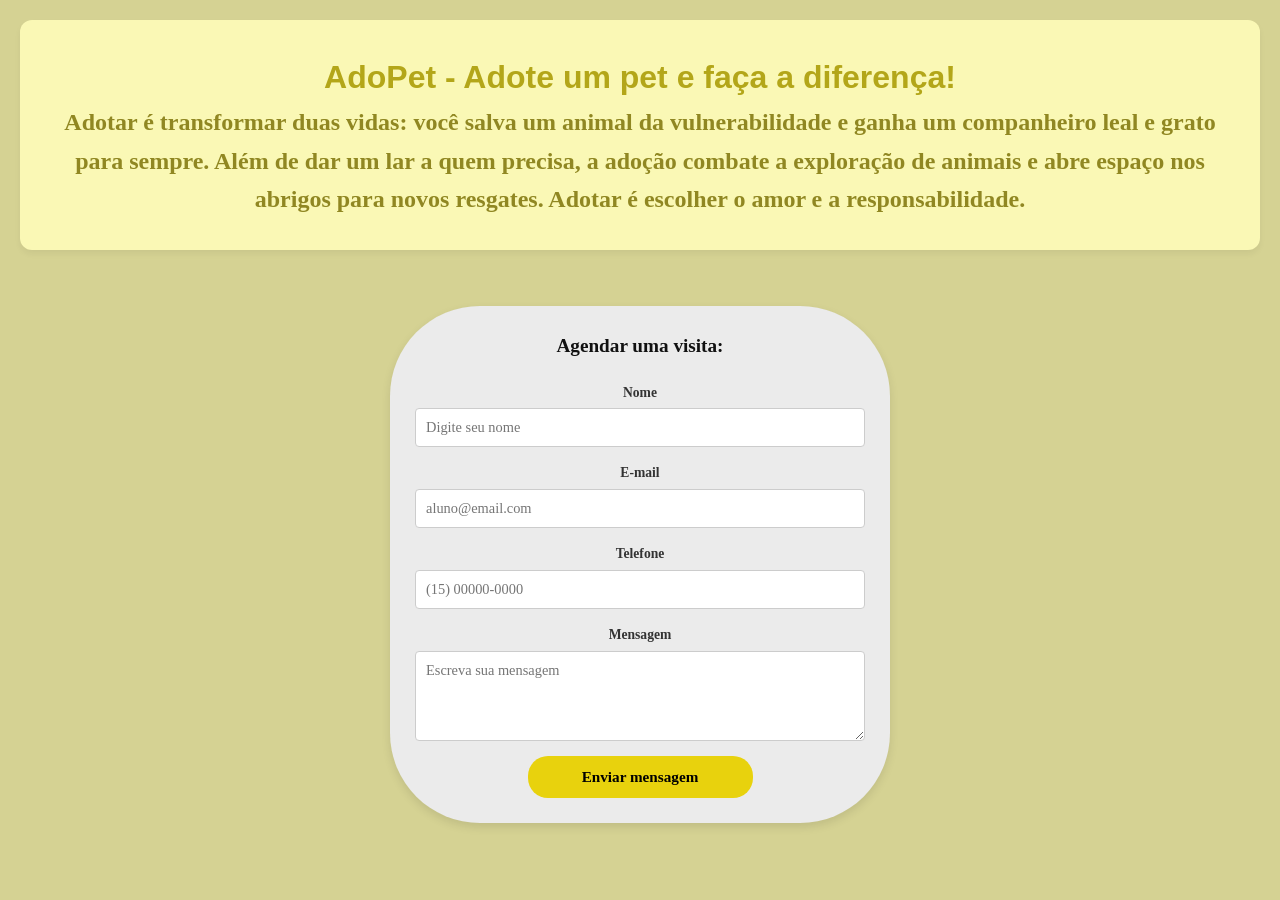
<file: adopet.html>
<!DOCTYPE html>
<html lang="pt-br">
<head>
    <meta charset="UTF-8">
    <meta name="viewport" content="width=device-width, initial-scale=1.0">
    <link rel="stylesheet" href="style.css">
    <title >
       AdoPet 💛
    </title>
     <style>
    body {
        background-color: rgb(213, 210, 147);
    }
</style>

</head>
<body>

    <header>
        <h1 style="color: #b3a619; text-align: center; font-family: 'Franklin Gothic Medium', 'Arial Narrow', Arial, sans-serif;">
            AdoPet - Adote um pet e faça a diferença!
        </h1>
        <h2 style="color: #908722; text-align: center; font-family: 'Merriweather', serif;">
            Adotar é transformar duas vidas: você salva um animal da vulnerabilidade e ganha um companheiro leal e grato para sempre. Além de dar um lar a quem precisa, a adoção combate a exploração de animais e abre espaço nos abrigos para novos resgates. Adotar é escolher o amor e a responsabilidade.
        </h2>
    </header>

    <br>

    <main class="form-container">
        <h2> Agendar uma visita: </h2>
        
        <form action="#" method="POST">
            <div class="form-group">
                <label for="nome">Nome</label>
                <input type="text" id="nome" name="nome" placeholder="Digite seu nome" required>
            </div>

            <div class="form-group">
                <label for="email">E-mail</label>
                <input type="email" id="email" name="email" placeholder="aluno@email.com" required>
            </div>

            <div class="form-group">
                <label for="telefone">Telefone</label>
                <input type="tel" id="telefone" name="telefone" placeholder="(15) 00000-0000">
            </div>

            <div class="form-group">
                <label for="mensagem">Mensagem</label>
                <textarea id="mensagem" name="mensagem" rows="4" placeholder="Escreva sua mensagem"></textarea>
            </div>

            <button type="submit" class="btn-enviar">Enviar mensagem</button>
        </form>
    </main>

</body>
</html>
</file>
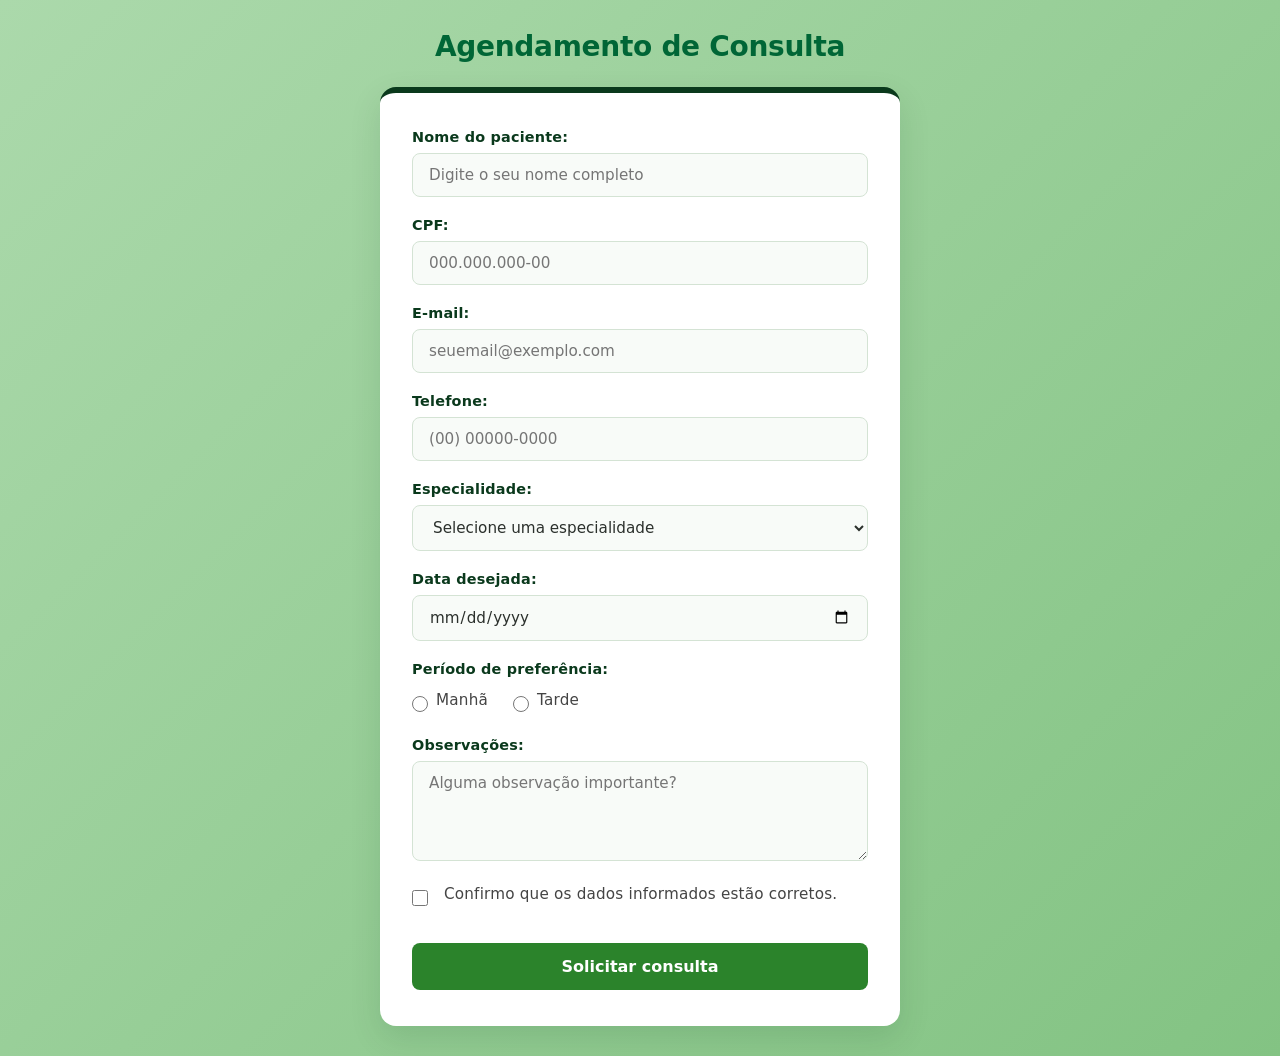
<file: agendamento.html>
<!DOCTYPE html>
<html lang="pt-br">
<head>
    <meta charset="UTF-8">
    <meta name="viewport" content="width=device-width, initial-scale=1.0">
    <title>Agendamento de Consulta</title>
    <link rel="stylesheet" href="agendamento.css">
</head>
<body>

    <h1> Agendamento de Consulta </h1>

    <form action="#" method="post">

        <div class="form-group">
            <label for="nome">Nome do paciente:</label>
            <input type="text" id="nome" name="nome" placeholder="Digite o seu nome completo" required>
        </div>

        <div class="form-group">
            <label for="cpf">CPF:</label>
            <input type="text" id="cpf" name="cpf" maxlength="14" placeholder="000.000.000-00" required>
        </div>

        <div class="form-group">
            <label for="email">E-mail:</label>
            <input type="email" id="email" name="email" placeholder="seuemail@exemplo.com">
        </div>

        <div class="form-group">
            <label for="telefone">Telefone:</label>
            <input type="tel" id="telefone" name="telefone" placeholder="(00) 00000-0000" required>
        </div>

        <div class="form-group">
            <label for="especialidade">Especialidade:</label>
            <select id="especialidade" name="especialidade" required>
                <option value="" disabled selected>Selecione uma especialidade</option>
                <option value="Clínica Geral">Clínica Geral</option>
                <option value="Pediatria">Pediatria</option>
                <option value="Cardiologia">Cardiologia</option>
                <option value="Dermatologia">Dermatologia</option>
            </select>
        </div>

        <div class="form-group">
            <label for="data_desejada">Data desejada:</label>
            <input type="date" id="data_desejada" name="data_desejada" required>
        </div>

        <div class="form-group">
            <p class="label-title">Período de preferência:</p>
            <div class="radio-group">
                <input type="radio" id="manha" name="periodo" value="Manhã">
                <label for="manha">Manhã</label>
            </div>
            <div class="radio-group">
                <input type="radio" id="tarde" name="periodo" value="Tarde">
                <label for="tarde">Tarde</label>
            </div>
        </div>

        <div class="form-group">
            <label for="observacoes">Observações:</label>
            <textarea id="observacoes" name="observacoes" rows="4" placeholder="Alguma observação importante?"></textarea>
        </div>

        <div class="form-group checkbox-group">
            <input type="checkbox" id="confirmacao" name="confirmacao" required>
            <label for="confirmacao">Confirmo que os dados informados estão corretos.</label>
        </div>

        <button type="submit">Solicitar consulta</button>

    </form>

</body>
</html>
</file>
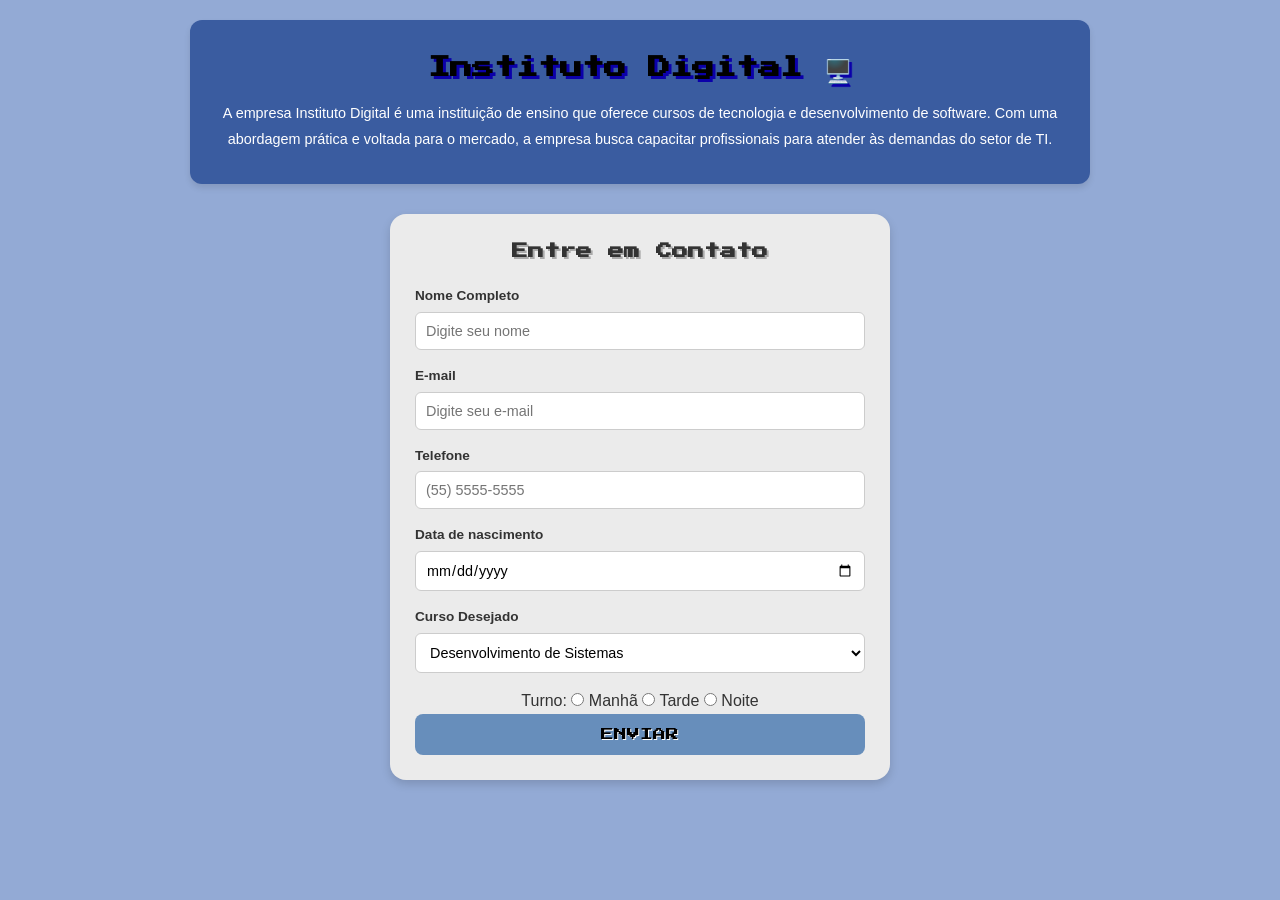
<file: curso.html>
<!DOCTYPE html>
<html lang="pt-br">
<head>
    <meta charset="UTF-8">
    <meta name="viewport" content="width=device-width, initial-scale=1.0">
    <link rel="preconnect" href="https://fonts.googleapis.com">
    <link rel="preconnect" href="https://fonts.gstatic.com" crossorigin>
    <link href="https://fonts.googleapis.com/css2?family=Press+Start+2P&display=swap" rel="stylesheet">
    
    <link rel="stylesheet" href="curso.css">
    <title>Instituto Digital 🖥️</title>
</head>
<body>

    <header>
        <h1>Instituto Digital 🖥️</h1>
        <h2>
            A empresa Instituto Digital é uma instituição de ensino que oferece cursos de tecnologia e desenvolvimento de software. Com uma abordagem prática e voltada para o mercado, a empresa busca capacitar profissionais para atender às demandas do setor de TI.
        </h2>
    </header>

    <main>
        <section class="form-container">
            <h2>Entre em Contato</h2>
            <form action="#" method="post">
                <div class="form-group">
                    <label for="nome">Nome Completo</label>
                    <input type="text" id="nome" name="nome" placeholder="Digite seu nome" required>
                </div>

                <div class="form-group">
                    <label for="email">E-mail</label>
                    <input type="email" id="email" name="email" placeholder="Digite seu e-mail" required>
                </div>

                <div class="form-group">
                    <label for="telefone"> Telefone </label>
                    <input type="tel" id="telefone" name="telefone" placeholder="(55) 5555-5555" required>
                </div>

                
                <div class="form-group">
                    <label for="data-nascimento"> Data de nascimento </label>
                    <input type="date" id="data-nascimento" name="data-nascimento" required>
                </div>

                <div class="form-group">
                    <label for="curso">Curso Desejado </label>
                    <select id="curso" name="curso" required>

                        <option value="dev">Desenvolvimento de Sistemas</option>
                        <option value="redes"> Redes de computadores </option>
                        <option value="adm"> Administração </option>
                        <option value="mec"> Mecatrônica </option>
                    </select>
                </div>

                <label>Turno:</label>

        <input type="radio" id="manha" name="turno" value="manha">
        <label for="manha">Manhã</label>

        <input type="radio" id="tarde" name="turno" value="tarde">
        <label for="tarde">Tarde</label>

        <input type="radio" id="noite" name="turno" value="noite">
        <label for="noite">Noite</label>
                 
                <br>
                
                    <button type="submit" class="btn-enviar">ENVIAR</button>

            </form>
        </section>
    </main>

</body>
</html>
</file>
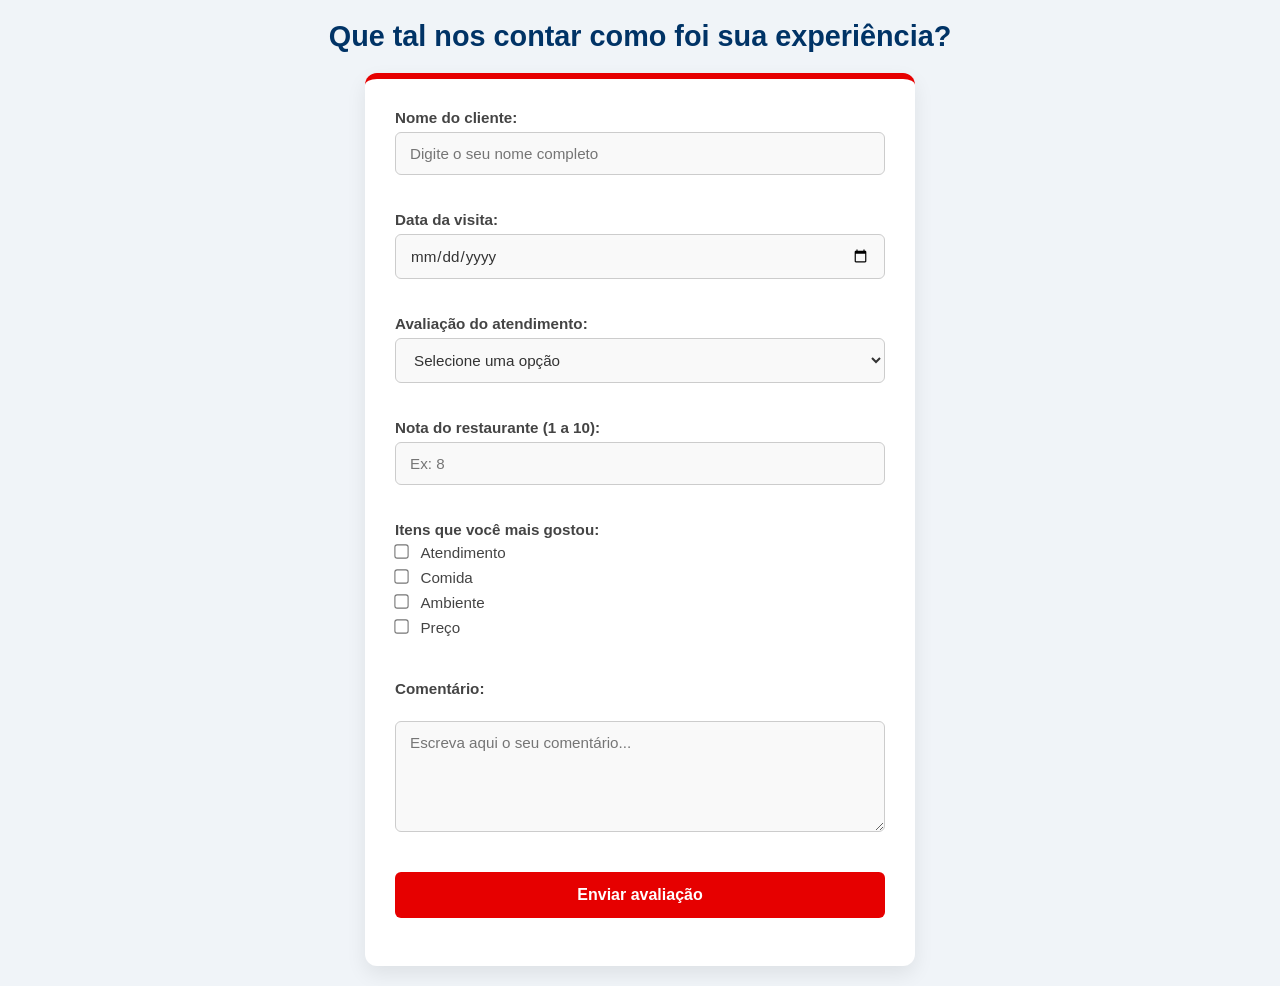
<file: pesquisa.html>
<!DOCTYPE html>
<html lang="pt-br">
<head>
    <meta charset="UTF-8">
    <meta name="viewport" content="width=device-width, initial-scale=1.0">
    <link rel="stylesheet" href="pesquisa.css">
    <title>Pesquisa de Satisfação</title>
</head>
<body>

    <h1> Que tal nos contar como foi sua experiência?</h1>

    <form action="#" method="post">

        <div>
            <label for="nome">Nome do cliente:</label>
            <input type="text" id="nome" name="nome" placeholder="Digite o seu nome completo" required>
        </div>
        <br>

       
        <div>
            <label for="data_visita">Data da visita:</label>
            <input type="date" id="data_visita" name="data_visita" required>
        </div>
        <br>

       
        <div>
            <label for="avaliacao_atendimento">Avaliação do atendimento:</label>
            <select id="avaliacao_atendimento" name="avaliacao_atendimento" required>
                <option value="" disabled selected>Selecione uma opção</option>
                <option value="Excelente">Excelente</option>
                <option value="Bom">Bom</option>
                <option value="Regular">Regular</option>
                <option value="Ruim">Ruim</option>
            </select>
        </div>
        <br>

       
        <div>
            <label for="nota_restaurante">Nota do restaurante (1 a 10):</label>
            <input type="number" id="nota_restaurante" name="nota_restaurante" min="1" max="10" placeholder="Ex: 8" required>
        </div>
        <br>

        
        <div>
            <p>Itens que você mais gostou:</p>
            
            <input type="checkbox" id="atendimento" name="itens_gostou[]" value="Atendimento">
            <label for="atendimento">Atendimento</label><br>

            <input type="checkbox" id="comida" name="itens_gostou[]" value="Comida">
            <label for="comida">Comida</label><br>

            <input type="checkbox" id="ambiente" name="itens_gostou[]" value="Ambiente">
            <label for="ambiente">Ambiente</label><br>

            <input type="checkbox" id="preco" name="itens_gostou[]" value="Preço">
            <label for="preco">Preço</label>
        </div>
        <br>

      
        <div>
            <label for="comentario">Comentário:</label><br>
            <textarea id="comentario" name="comentario" rows="5" placeholder="Escreva aqui o seu comentário..." required></textarea>
        </div>
        <br>

        
        <div>
            <button type="submit">Enviar avaliação</button>
        </div>

    </form>

</body>
</html>
</file>
<file: style.css>
* {
    margin: 0;
    padding: 0;
    box-sizing: border-box;
    font-family: Times, Times New Roman, serif;
}

body {
    background-color: #fff0f5; 
    color: #4a3b40;          
    line-height: 1.6;
    padding: 20px;
    font-family: 'Times New Roman', Times, serif;
    text-align: center;
}
header {
    background-color: #faf8b5; 
    padding: 2rem;
    text-align: center;
    border-radius: 12px;
    box-shadow: 0 4px 6px rgba(0, 0, 0, 0.05);
}
.form-container {
    background-color: #ebebeb;
    width: 100%;
    max-width: 500px;
    padding: 25px;
    border-radius: 90px;
    box-shadow: 0 4px 10px rgba(0, 0, 0, 0.1);
}

.form-container h2 {
    font-size: 1.2rem;
    color: #111;
    margin-bottom: 20px;
}

.form-group {
    margin-bottom: 15px;
    display: flex;
    flex-direction: column;
}

.form-group label {
    font-size: 0.85rem;
    font-weight: bold;
    color: #333;
    margin-bottom: 5px;
}

.form-group input,
.form-group select,
.form-group textarea {
    width: 100%;
    padding: 10px;
    border: 1px solid #ccc;
    border-radius: 4px;
    font-size: 0.9rem;
    outline: none;
    background-color: #fff;
}

.form-group input:focus,
.form-group select:focus,
.form-group textarea:focus {
    border-color: #adff2f;
}

.btn-enviar {
    width: 50%;
    background-color: #e8d20d; /* Verde limão */
    color: #000;
    font-weight: bold;
    border: none;
    padding: 12px;
    border-radius: 20px;
    cursor: pointer;
    font-size: 0.95rem;
    transition: background-color 0.2s ease;
}

.btn-enviar:hover {
    background-color: #a29b1f;
}
.form-container {
    background-color: #ebebeb;
    width: 100%;
    max-width: 500px;
    padding: 25px;
    border-radius: 90px;
    box-shadow: 0 4px 10px rgba(0, 0, 0, 0.1);
    
    /* Adicione esta linha para centralizar o bloco na horizontal: */
    margin: 30px auto; 
}
</file>
<file: agendamento.css>
* {
    margin: 0;
    padding: 0;
    box-sizing: border-box;
    font-family: 'Segoe UI', system-ui, -apple-system, sans-serif;
}

body {
    background: linear-gradient(135deg, #abd9ab 0%, #83c383 100%);
    color: #2b302c;
    display: grid;
    place-items: center;
    min-height: 100vh;
    padding: 30px 16px;
}

form {
    background-color: #ffffff;
    width: 100%;
    max-width: 520px;
    padding: 36px 32px;
    border-radius: 16px;
    box-shadow: 0 12px 32px rgba(10, 57, 28, 0.12);
    border-top: 6px solid #0a391c;
}

h1 {
    color: #006636;
    margin-bottom: 24px;
    font-size: 1.75rem;
    font-weight: 700;
    text-align: center;
    letter-spacing: -0.3px;
}

.form-group {
    margin-bottom: 20px;
}

label, .label-title {
    display: block;
    font-weight: 600;
    margin-bottom: 8px;
    color: #0a391c;
    font-size: 0.9rem;
    letter-spacing: 0.2px;
}

input[type="text"],
input[type="email"],
input[type="tel"],
input[type="date"],
select,
textarea {
    width: 100%;
    padding: 12px 16px;
    border: 1.5px solid #d4e3d4;
    border-radius: 8px;
    font-size: 0.95rem;
    color: #2b302c;
    background-color: #f8fbf8;
    outline: none;
    transition: border-color 0.2s ease, box-shadow 0.2s ease, background-color 0.2s ease;
}

input[type="text"]:focus,
input[type="email"]:focus,
input[type="tel"]:focus,
input[type="date"]:focus,
select:focus,
textarea:focus {
    border-color: #006636;
    background-color: #ffffff;
    box-shadow: 0 0 0 4px rgba(0, 102, 54, 0.12);
}

.radio-group {
    display: inline-flex;
    align-items: center;
    margin-right: 20px;
    margin-top: 6px;
}

.radio-group label,
.checkbox-group label {
    display: inline;
    font-weight: 500;
    color: #444444;
    cursor: pointer;
    font-size: 0.95rem;
}

input[type="radio"],
input[type="checkbox"] {
    margin-right: 8px;
    accent-color: #2b832b;
    width: 16px;
    height: 16px;
    cursor: pointer;
}

.checkbox-group {
    display: flex;
    align-items: center;
    gap: 8px;
    margin-top: 10px;
}

textarea {
    resize: vertical;
    min-height: 100px;
}

button[type="submit"] {
    width: 100%;
    background-color: #2b832b;
    color: #ffffff;
    font-size: 1rem;
    font-weight: 600;
    padding: 14px;
    border: none;
    border-radius: 8px;
    cursor: pointer;
    transition: background-color 0.2s ease, transform 0.1s ease;
    margin-top: 12px;
}

button[type="submit"]:hover {
    background-color: #195a19;
}

button[type="submit"]:active {
    transform: scale(0.99);
}
</file>
<file: curso.css>
* {
    margin: 0;
    padding: 0;
    box-sizing: border-box;
    font-family: 'Segoe UI', Tahoma, Geneva, Verdana, sans-serif;
}

body {
    background-color: rgb(147, 170, 213);
    color: #333;
    line-height: 1.6;
    padding: 20px;
    text-align: center;
}

header {
    background-color: #3a5ca0;
    padding: 2rem;
    text-align: center;
    border-radius: 12px;
    box-shadow: 0 4px 6px rgba(0, 0, 0, 0.1);
    max-width: 900px;
    margin: 0 auto 30px auto;
}

header h1 {
    color: #000000; 
    font-family: 'Press Start 2P', monospace;
    font-size: 1.4rem;
    line-height: 1.5;
    margin-bottom: 15px;
    text-shadow: 3px 3px 0px #0b00aa; 
}

header h2 {
    color: #ffffff;
    font-size: 0.9rem;
    font-weight: normal;
    line-height: 1.8;
}

.form-container {
    background-color: #ebebeb;
    width: 100%;
    max-width: 500px;
    padding: 25px;
    border-radius: 16px;
    box-shadow: 0 4px 10px rgba(0, 0, 0, 0.15);
    margin: 0 auto;
}

.form-container h2 {
    font-family: 'Press Start 2P', monospace;
    font-size: 1rem;
    color: #333;
    margin-bottom: 20px;
    text-shadow: 2px 2px 0px #aaa;
}

.form-group {
    margin-bottom: 15px;
    display: flex;
    flex-direction: column;
    text-align: left;
}

.form-group label {
    font-size: 0.85rem;
    font-weight: bold;
    color: #333;
    margin-bottom: 5px;
}

.form-group input,
.form-group select,
.form-group textarea {
    width: 100%;
    padding: 10px;
    border: 1px solid #ccc;
    border-radius: 6px;
    font-size: 0.9rem;
    outline: none;
    background-color: #fff;
}

.form-group input:focus,
.form-group select:focus,
.form-group textarea:focus {
    border-color: #3a5ca0;
}

.btn-enviar {
    width: 100%;
    background-color: #1f5ca2a3;
    color: #000;
    font-family: 'Press Start 2P', monospace;
    font-size: 0.8rem;
    border: none;
    padding: 14px;
    border-radius: 8px;
    cursor: pointer;
    transition: background-color 0.2s ease;
    text-shadow: 1px 1px 0px #fff;
}

.btn-enviar:hover {
    background-color: #1f5ca2;
}
</file>
<file: pesquisa.css>
* {
    margin: 0;
    padding: 0;
    box-sizing: border-box;
    font-family: 'Segoe UI', Roboto, Helvetica, Arial, sans-serif;
}

body {
    background-color: #f0f4f8;
    color: #333333;
    display: flex;
    flex-direction: column;
    align-items: center;
    justify-content: center;
    min-height: 100vh;
    padding: 20px;
}

h1 {
    color: #003366; /* Azul escuro formal */
    margin-bottom: 20px;
    font-size: 1.8rem;
    text-align: center;
}

form {
    background-color: #ffffff;
    width: 100%;
    max-width: 550px;
    padding: 30px;
    border-radius: 12px;
    box-shadow: 0 8px 20px rgba(0, 0, 0, 0.08);
    border-top: 6px solid #e60000; /* Vermelho estilo SENAI */
}

form > div {
    margin-bottom: 18px;
}

label, form p {
    display: block;
    font-weight: 600;
    margin-bottom: 6px;
    color: #444444;
    font-size: 0.95rem;
}

input[type="text"],
input[type="date"],
input[type="number"],
select,
textarea {
    width: 100%;
    padding: 12px 14px;
    border: 1px solid #cccccc;
    border-radius: 6px;
    font-size: 0.95rem;
    color: #333333;
    background-color: #f9f9f9;
    transition: all 0.2s ease-in-out;
    outline: none;
}

input[type="text"]:focus,
input[type="date"]:focus,
input[type="number"]:focus,
select:focus,
textarea:focus {
    border-color: #0056b3;
    background-color: #ffffff;
    box-shadow: 0 0 0 3px rgba(0, 86, 179, 0.15);
}

input[type="checkbox"] {
    margin-right: 8px;
    accent-color: #e60000; /* Cor vermelha ao marcar */
    transform: scale(1.1);
    cursor: pointer;
}

form > div:nth-child(9) label {
    display: inline-block;
    font-weight: normal;
    cursor: pointer;
    margin-bottom: 8px;
}

textarea {
    resize: vertical;
    min-height: 100px;
}

button[type="submit"] {
    width: 100%;
    background-color: #e60000; /* Vermelho SENAI */
    color: #ffffff;
    font-size: 1rem;
    font-weight: bold;
    padding: 14px;
    border: none;
    border-radius: 6px;
    cursor: pointer;
    transition: background-color 0.2s ease, transform 0.1s ease;
}

button[type="submit"]:hover {
    background-color: #cc0000;
}

button[type="submit"]:active {
    transform: scale(0.99);
}
</file>
